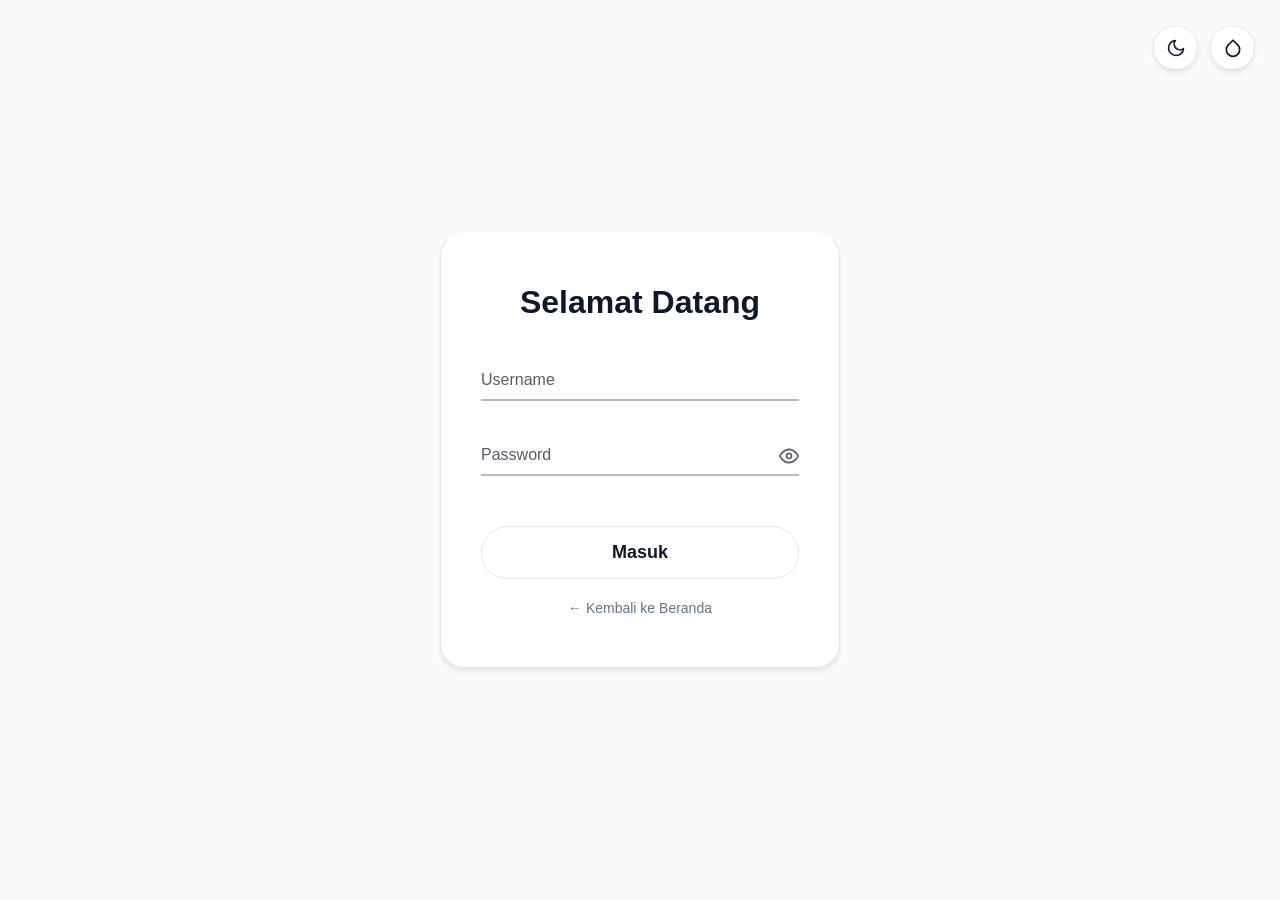
<file: login-admin.html>
<!DOCTYPE html>
<html lang="id" data-theme="light" data-style="normal">
<head>
    <meta charset="UTF-8">
    <meta name="viewport" content="width=device-width, initial-scale=1.0">
    <title>Login Admin</title>
    <link rel="stylesheet" href="style.css">
</head>
<body>
    <div class="theme-controls-floating">
        <button id="toggleTheme" class="icon-btn" title="Ganti Tema"></button>
        <button id="toggleStyle" class="icon-btn" title="Ganti Gaya"></button>
    </div>

    <div class="liquid-bg">
        <div class="blob blob-1"></div>
        <div class="blob blob-2"></div>
        <div class="blob blob-3"></div>
    </div>

    <div class="glass-panel panel-theme">
        <h2>Selamat Datang</h2>
        <form id="loginForm">
            <div class="input-group">
                <input type="text" id="username" required>
                <label for="username">Username</label>
            </div>
            
            <div class="input-group">
                <input type="password" id="password" required>
                <label for="password">Password</label>
                <span class="toggle-password" id="togglePassword">
                    <svg xmlns="http://www.w3.org/2000/svg" width="20" height="20" viewBox="0 0 24 24" fill="none" stroke="currentColor" stroke-width="2" stroke-linecap="round" stroke-linejoin="round">
                        <path d="M1 12s4-8 11-8 11 8 11 8-4 8-11 8-11-8-11-8z"></path>
                        <circle cx="12" cy="12" r="3"></circle>
                    </svg>
                </span>
            </div>
            
            <button type="submit" class="btn">Masuk</button>
            
            <div style="margin-top: 20px; text-align: center;">
                <a href="dana-kas-desa/dana-desa.html" class="link-beranda">← Kembali ke Beranda</a>
            </div>
        </form>
    </div>

    <script src="script.js"></script>
</body>
</html>
</file>
<file: style.css>
/* CSS VARIABLES */
:root {
    --bg-color: #f8fafc;
    --text-color: #0f172a;
    --panel-bg: #ffffff;
    --panel-border: #e2e8f0;
    --shadow: 0 4px 6px -1px rgba(0, 0, 0, 0.1);
    --primary-color: #10b981;
    --input-border: rgba(15, 23, 42, 0.3);

    --blob-1-color: #34d399;
    --blob-2-color: #10b981;
    --blob-3-color: #059669;
}

[data-theme="dark"] {
    --bg-color: #0f172a;
    --text-color: #f8fafc;
    --panel-bg: #1e293b;
    --panel-border: #334155;
    --shadow: 0 15px 35px rgba(0, 0, 0, 0.5);
    --input-border: rgba(255, 255, 255, 0.3);

    --blob-1-color: #059669;
    --blob-2-color: #047857;
    --blob-3-color: #0f766e;
}

[data-theme="light"][data-style="glass"] {
    --panel-bg: rgba(255, 255, 255, 0.4);
    --panel-border: rgba(255, 255, 255, 0.6);
    --shadow: 0 8px 32px 0 rgba(16, 185, 129, 0.15);
}

[data-theme="dark"][data-style="glass"] {
    --panel-bg: rgba(15, 23, 42, 0.5);
    --panel-border: rgba(255, 255, 255, 0.1);
    --shadow: 0 15px 35px rgba(0, 0, 0, 0.5);
}

* {
    margin: 0;
    padding: 0;
    box-sizing: border-box;
    font-family: 'Segoe UI', Tahoma, Geneva, Verdana, sans-serif;
    transition: background-color 0.3s ease, color 0.3s ease;
}

body {
    min-height: 100vh;
    display: flex;
    justify-content: center;
    align-items: center;
    background-color: var(--bg-color);
    color: var(--text-color);
    overflow: hidden;
}

.theme-controls-floating {
    position: absolute;
    top: 25px;
    right: 25px;
    display: flex;
    gap: 12px;
    z-index: 10;
}

.icon-btn {
    width: 45px;
    height: 45px;
    border-radius: 50%;
    border: 1px solid var(--panel-border);
    background: var(--panel-bg);
    color: var(--text-color);
    display: flex;
    justify-content: center;
    align-items: center;
    cursor: pointer;
    outline: none;
    transition: all 0.3s;
    box-shadow: var(--shadow);
}

.icon-btn:hover {
    transform: scale(1.1);
    background: var(--text-color);
    color: var(--bg-color);
}

.liquid-bg {
    position: absolute;
    width: 100vw;
    height: 100vh;
    z-index: 0;
    filter: blur(40px);
    opacity: 0;
    transition: opacity 0.5s ease;
}

[data-style="glass"] .liquid-bg {
    opacity: 0.85;
}

.blob {
    position: absolute;
    border-radius: 50%;
    animation: liquidAnim 12s infinite alternate ease-in-out;
    transition: background-color 0.5s ease;
}

.blob-1 {
    width: 400px;
    height: 400px;
    background-color: var(--blob-1-color);
    top: 5%;
    left: 10%;
}

.blob-2 {
    width: 450px;
    height: 450px;
    background-color: var(--blob-2-color);
    bottom: 5%;
    right: 10%;
    animation-delay: -4s;
}

.blob-3 {
    width: 300px;
    height: 300px;
    background-color: var(--blob-3-color);
    top: 35%;
    left: 45%;
    animation-delay: -8s;
}

@keyframes liquidAnim {
    0% {
        border-radius: 40% 60% 70% 30% / 40% 50% 60% 50%;
        transform: translate(0, 0) scale(1);
    }
    100% {
        border-radius: 60% 40% 30% 70% / 60% 30% 70% 40%;
        transform: translate(30px, -30px) scale(1.2);
    }
}

.glass-panel {
    position: relative;
    z-index: 1;
    width: 90%;
    max-width: 400px;
    padding: 50px 40px;
    border-radius: 24px;
    text-align: center;
}

.panel-theme {
    background: var(--panel-bg);
    border: 1px solid var(--panel-border);
    border-top: 1px solid rgba(255, 255, 255, 0.2);
    box-shadow: var(--shadow);
}

[data-style="glass"] .panel-theme {
    backdrop-filter: blur(16px);
    -webkit-backdrop-filter: blur(16px);
}

.glass-panel h2 {
    font-size: 32px;
    margin-bottom: 40px;
    font-weight: 600;
}

.input-group {
    position: relative;
    margin-bottom: 35px;
}

.input-group input {
    width: 100%;
    padding: 10px 0;
    font-size: 16px;
    color: var(--text-color);
    background: transparent;
    border: none;
    border-bottom: 2px solid var(--input-border);
    outline: none;
    transition: 0.3s;
}

#password {
    padding-right: 40px;
}

.input-group label {
    position: absolute;
    top: 10px;
    left: 0;
    font-size: 16px;
    color: var(--text-color);
    opacity: 0.7;
    pointer-events: none;
    transition: 0.3s ease;
}

.input-group input:focus ~ label,
.input-group input:valid ~ label {
    top: -20px;
    font-size: 13px;
    color: var(--primary-color);
    opacity: 1;
    font-weight: 600;
}

.input-group input:focus {
    border-bottom: 2px solid var(--primary-color);
}

.toggle-password {
    position: absolute;
    right: 0;
    top: 10px;
    cursor: pointer;
    color: var(--text-color);
    opacity: 0.7;
    transition: 0.3s ease;
    display: flex;
    align-items: center;
    justify-content: center;
}

.toggle-password:hover {
    color: var(--primary-color);
    opacity: 1;
}

.btn {
    position: relative;
    width: 100%;
    padding: 15px;
    background: var(--panel-bg);
    border: 1px solid var(--panel-border);
    border-radius: 30px;
    color: var(--text-color);
    font-size: 18px;
    font-weight: 600;
    cursor: pointer;
    overflow: hidden;
    transition: all 0.4s ease;
    margin-top: 15px;
    z-index: 1;
}

.btn::before {
    content: '';
    position: absolute;
    top: 0;
    left: 0;
    width: 200%;
    height: 100%;
    background: linear-gradient(115deg, transparent, rgba(16, 185, 129, 0.4), rgba(52, 211, 153, 0.4), transparent);
    background-size: 200% 100%;
    border-radius: 30px;
    opacity: 0;
    z-index: -1;
    transition: opacity 0.3s ease;
}

.btn:hover::before {
    opacity: 1;
    animation: liquidFlow 2s linear infinite;
}

.btn:hover {
    transform: scale(1.03) translateY(-3px);
    box-shadow: var(--shadow);
    letter-spacing: 1px;
    border-color: var(--primary-color);
}

@keyframes liquidFlow {
    0% { background-position: 100% 0; }
    100% { background-position: -100% 0; }
}

.link-beranda {
    text-decoration: none;
    font-size: 14px;
    font-weight: 500;
    color: #64748b !important;
    transition: color 0.3s ease;
}

.link-beranda:visited {
    color: #64748b !important;
}

.link-beranda:hover {
    color: #ef4444 !important;
}

/* mode gelap */
[data-theme="dark"] .link-beranda,
[data-theme="dark"] .link-beranda:visited {
    color: #94a3b8 !important;
}

[data-theme="dark"] .link-beranda:hover {
    color: #ef4444 !important; 
}
</file>
